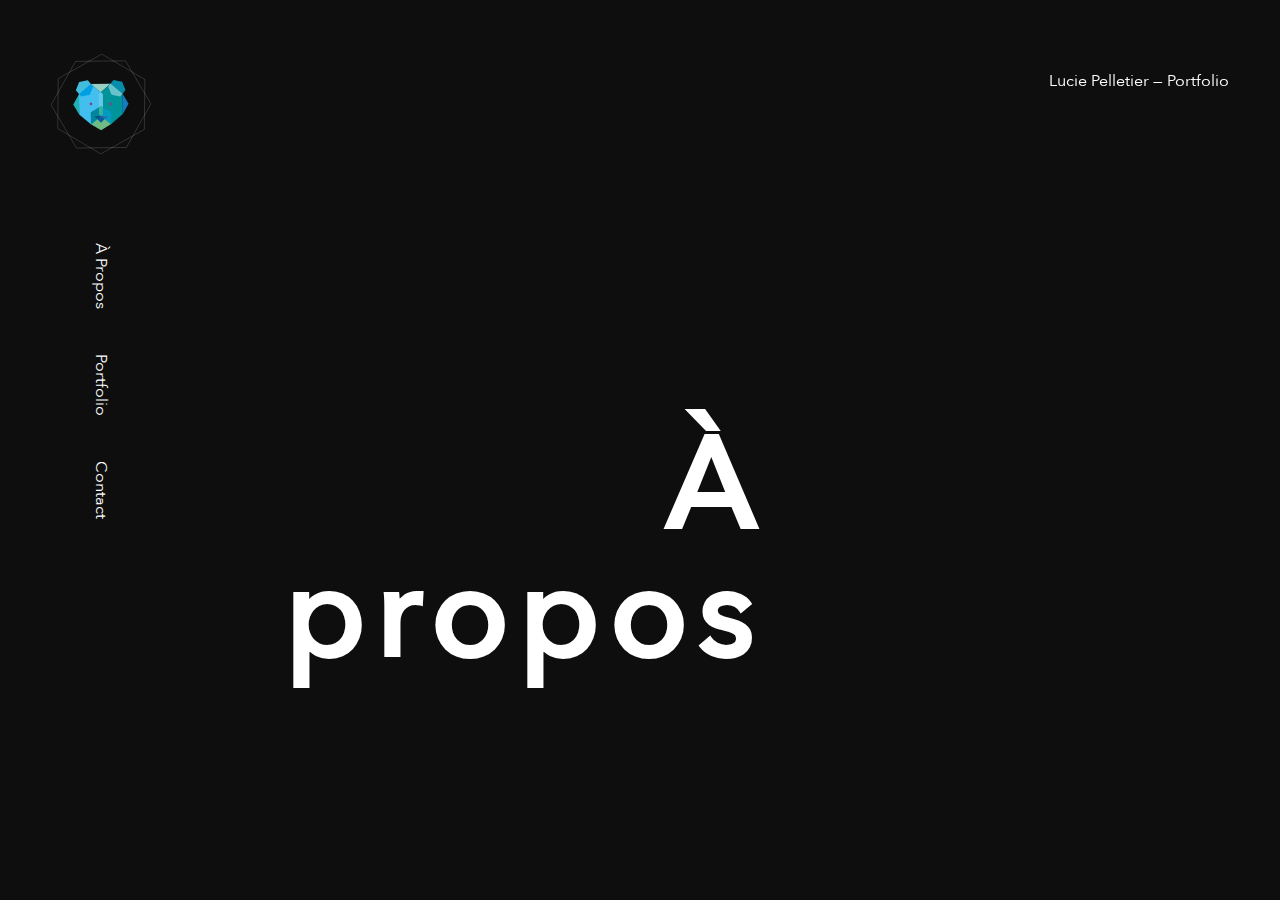
<file: about.html>
<!DOCTYPE html>
<html lang="fr" dir="ltr">
  <head>
    <meta charset="utf-8">
    <title></title>
    <link rel="stylesheet" href="font/avenir-next/AvenirNext-Medium-06-export/AvenirNext-Medium-06.css">
    <link rel="stylesheet" href="font/avenir-next/AvenirNext-Regular-08-export/AvenirNext-Regular-08.css">
    <link rel="stylesheet" href="font/Neuro-Bold-export/Neuro-Bold.css">
    <link rel="stylesheet" href="css/main.css">
    <link rel="stylesheet" href="css/about.css">
  </head>
  <body>
      <div class="vertical-bar home">
        <a href="index.html"><div class="logo"></div></a>
        <div class="text-vertical">
          <a href="about.html" class="vertical-item" style="margin-top: 20vh;">À Propos</a>
        </div>
        <div class="text-vertical">
            <a href="portfolio.html" class="vertical-item">Portfolio</a>
        </div>
        <div class="text-vertical">
            <a href="contact.html" class="vertical-item">Contact</a>
        </div>
      </div>
      <div class="content-section">
        <h2 class="content-text">À propos</h2>
      </div>
      <div class="mentions">
        <p>Lucie Pelletier — Portfolio</p>
      </div>
      <script src="js/imagesloaded.pkgd.min.js"></script>
      <script src="js/charming.min.js"></script>
      <script src="js/anime.min.js"></script>
      <script src="js/main.js"></script>
  </body>
</html>
</file>
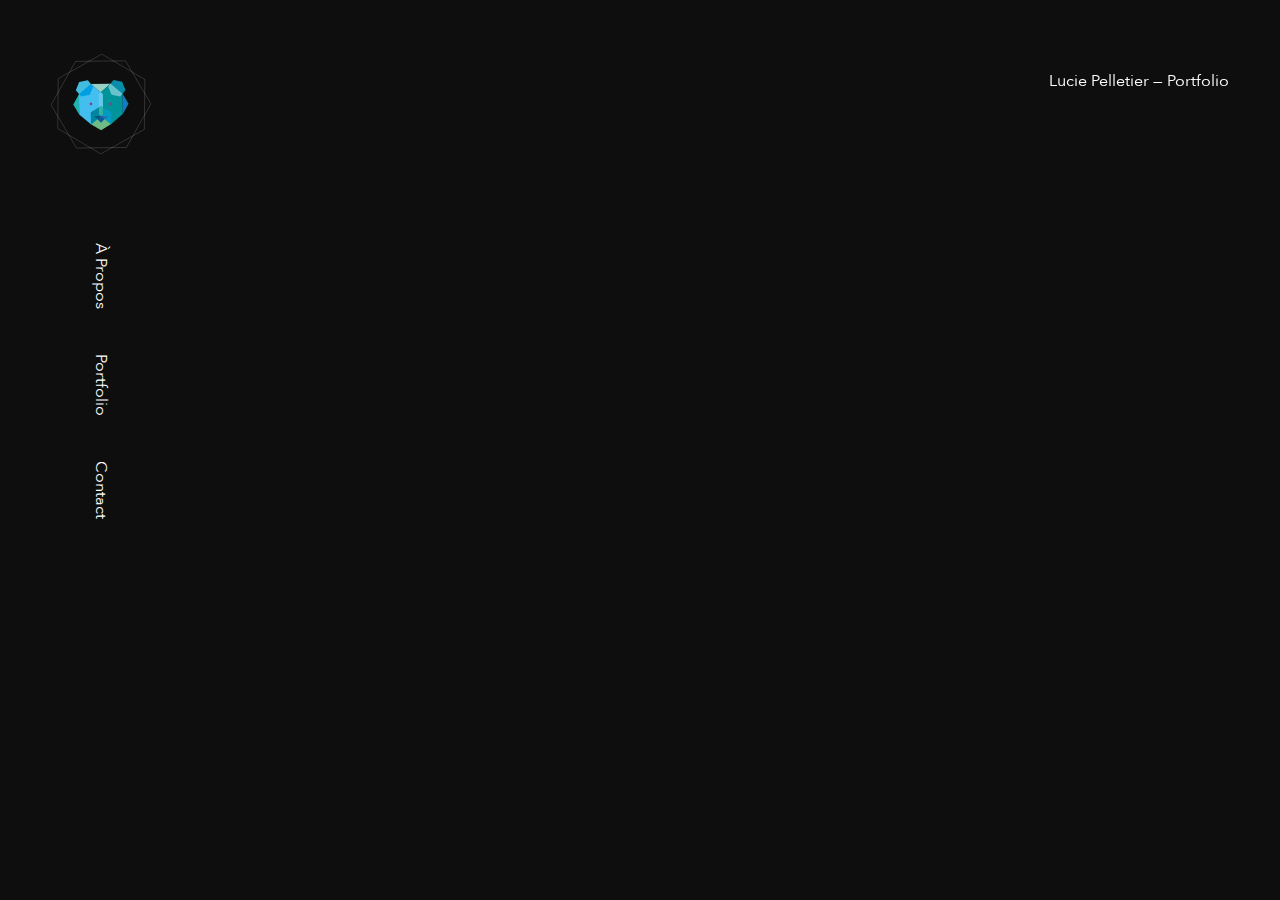
<file: blank.html>
<!DOCTYPE html>
<html lang="fr" dir="ltr">
  <head>
    <meta charset="utf-8">
    <title></title>
    <link rel="stylesheet" href="font/avenir-next/AvenirNext-Medium-06-export/AvenirNext-Medium-06.css">
    <link rel="stylesheet" href="font/avenir-next/AvenirNext-Regular-08-export/AvenirNext-Regular-08.css">
    <link rel="stylesheet" href="font/Neuro-Bold-export/Neuro-Bold.css">
    <link rel="stylesheet" href="css/main.css">
  </head>
  <body>
      <div class="vertical-bar home">
        <a href="index.html"><div class="logo"></div></a>
        <div class="text-vertical">
          <a href="about.html" class="vertical-item" style="margin-top: 20vh;">À Propos</a>
        </div>
        <div class="text-vertical">
            <a href="portfolio.html" class="vertical-item">Portfolio</a>
        </div>
        <div class="text-vertical">
            <a href="contact.html" class="vertical-item">Contact</a>
        </div>
      </div>

      <div class="mentions">
        <p>Lucie Pelletier — Portfolio</p>
      </div>
  </body>
</html>
</file>
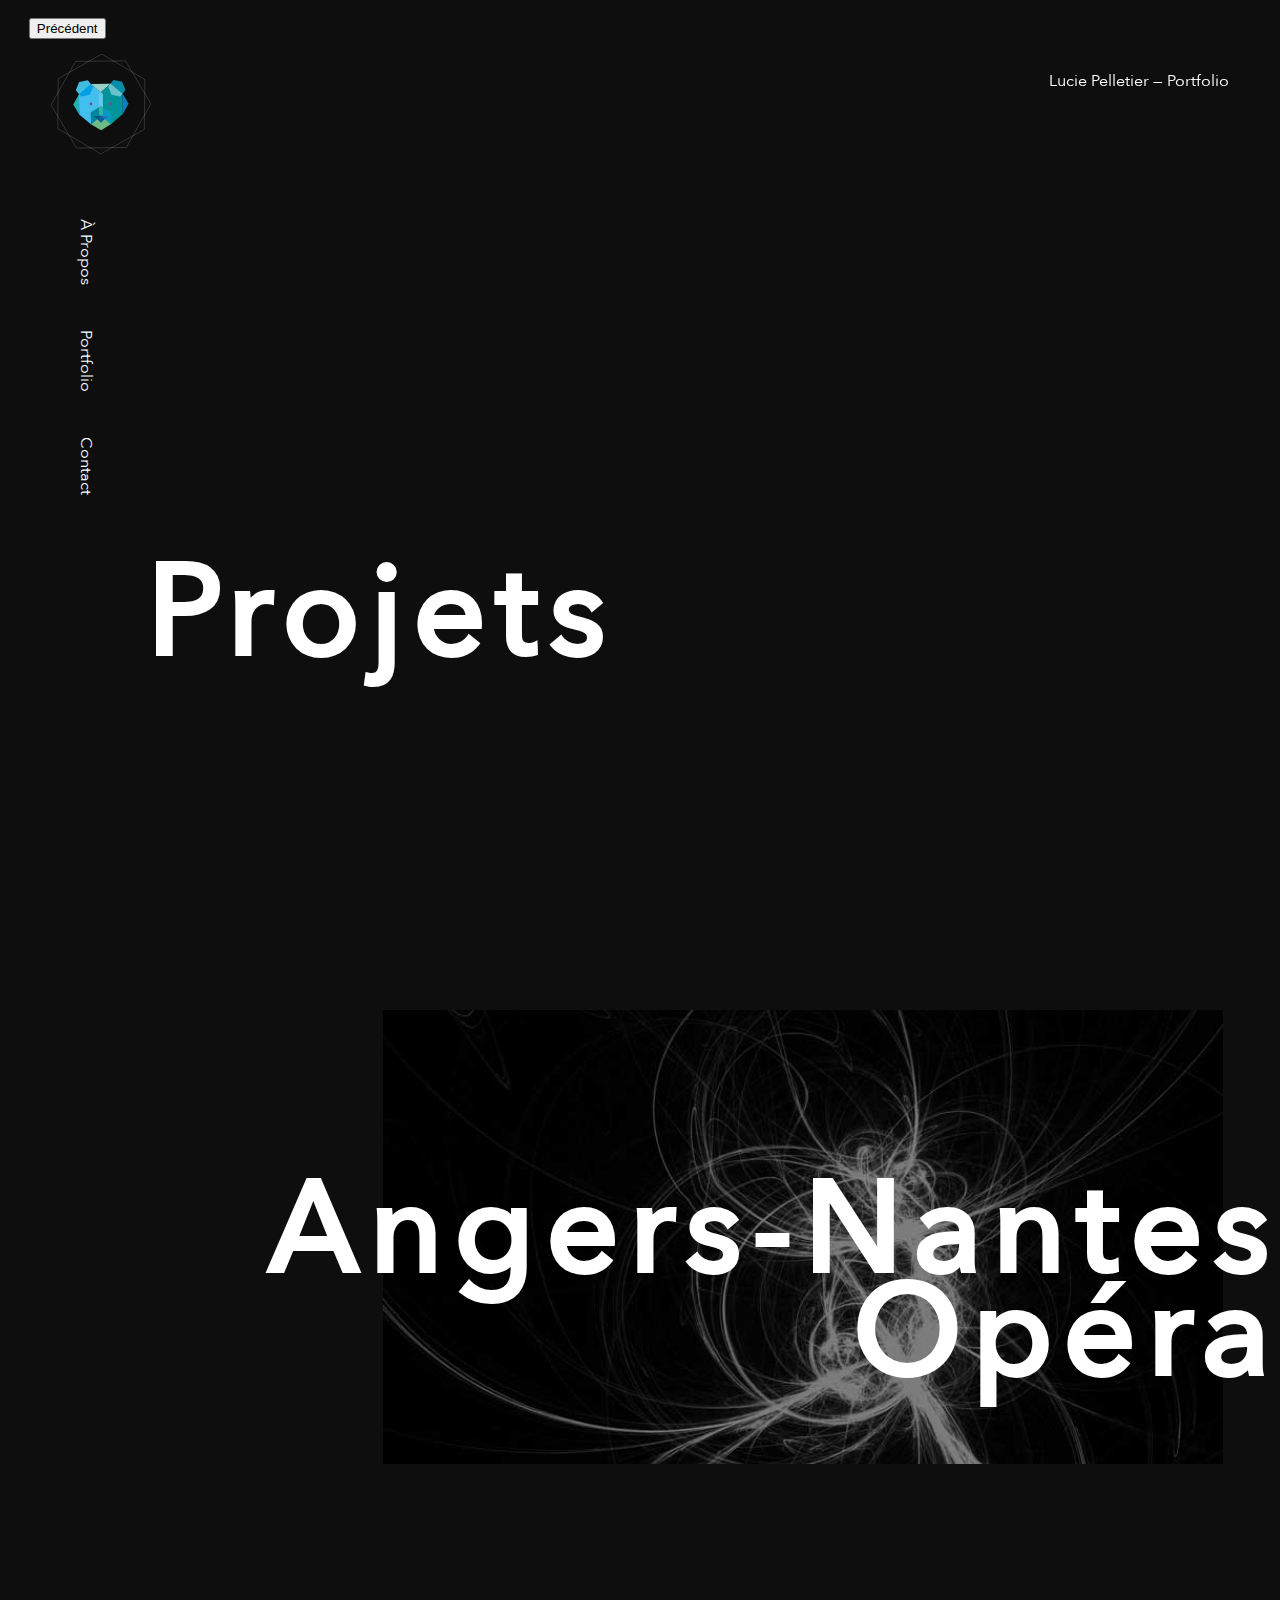
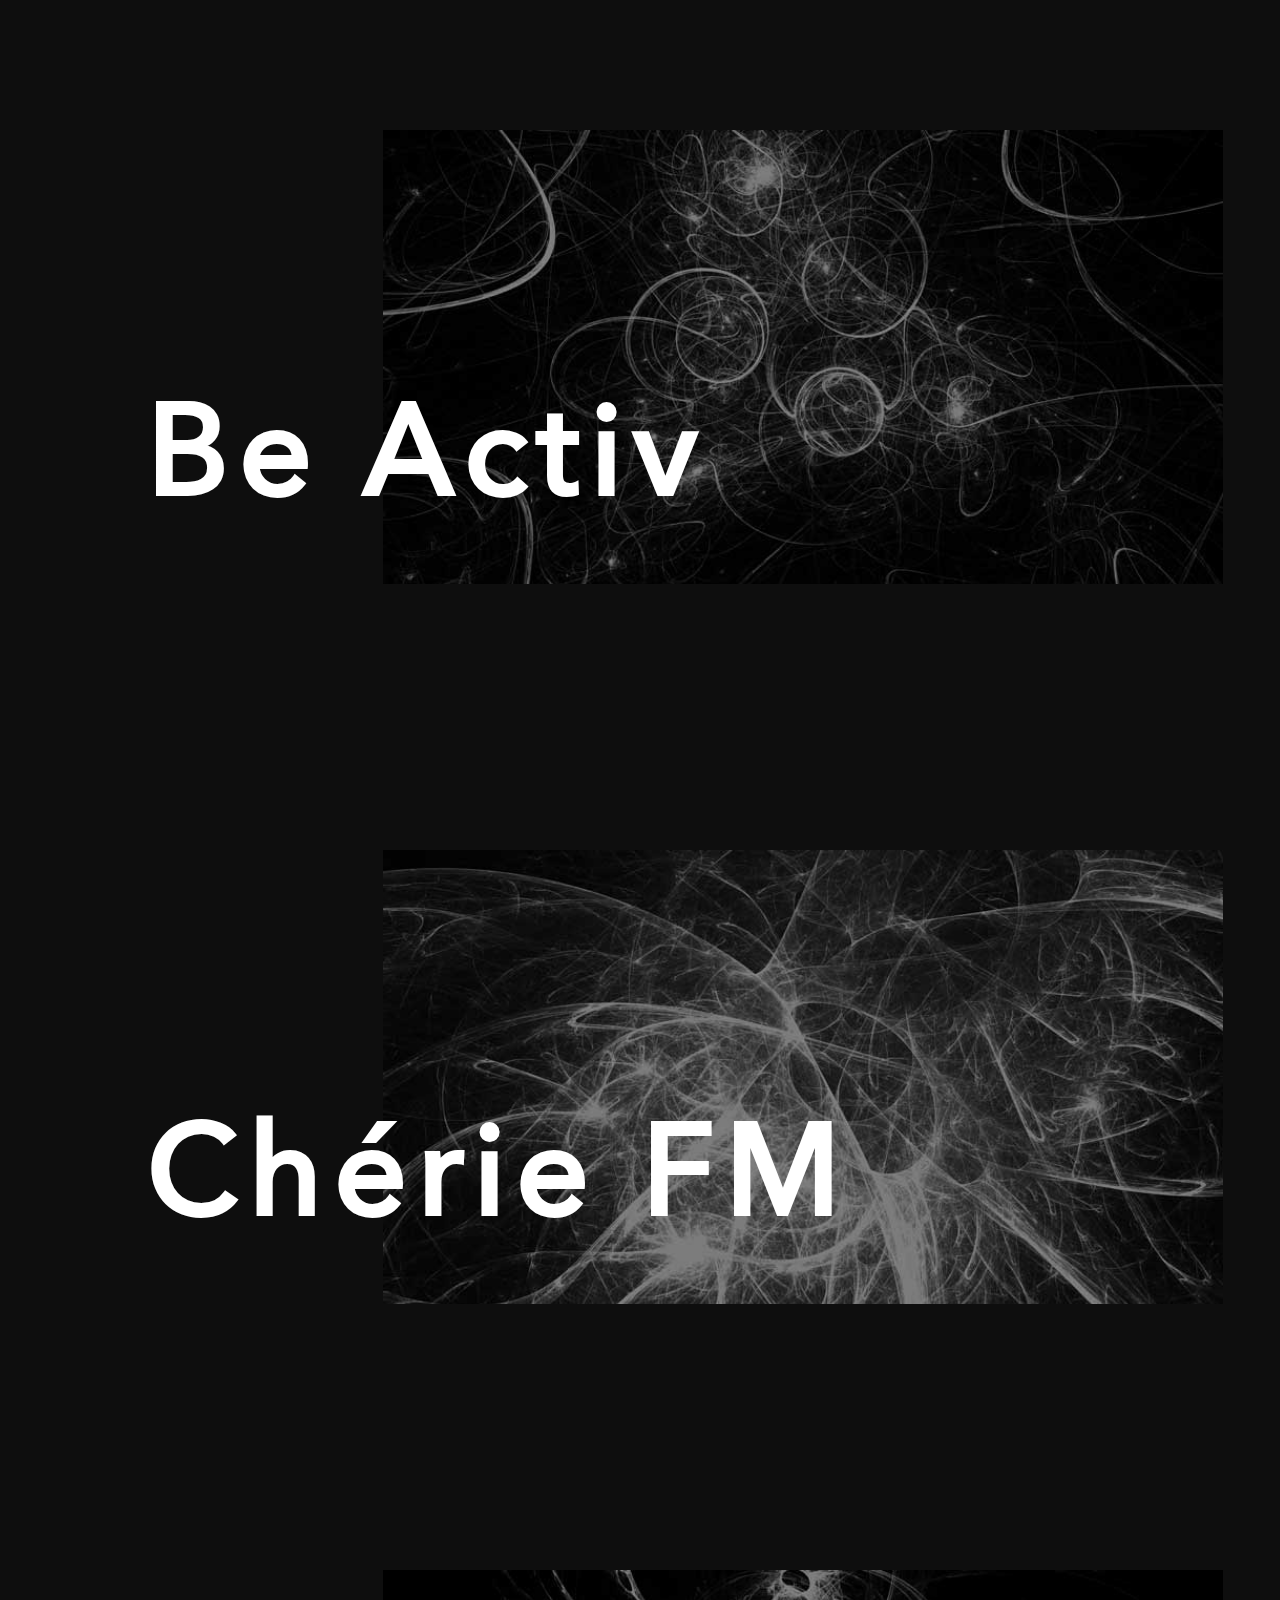
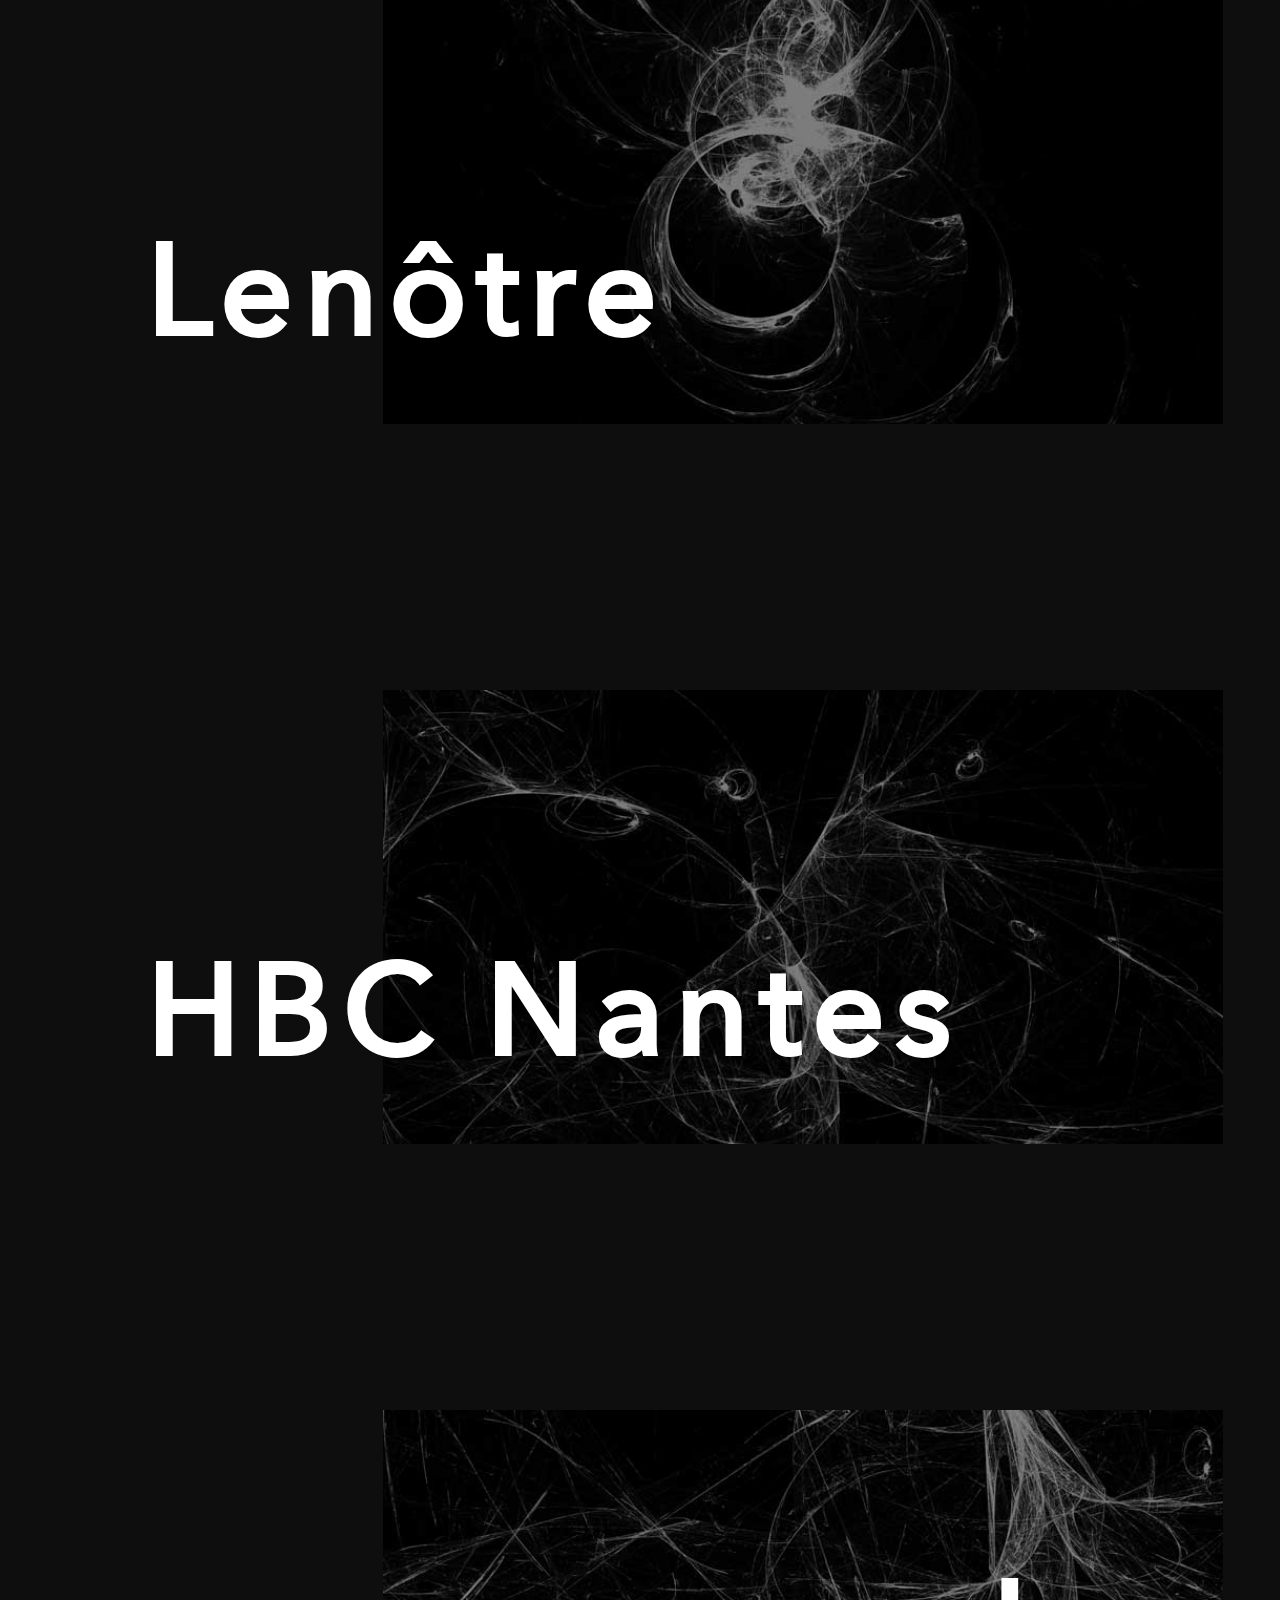
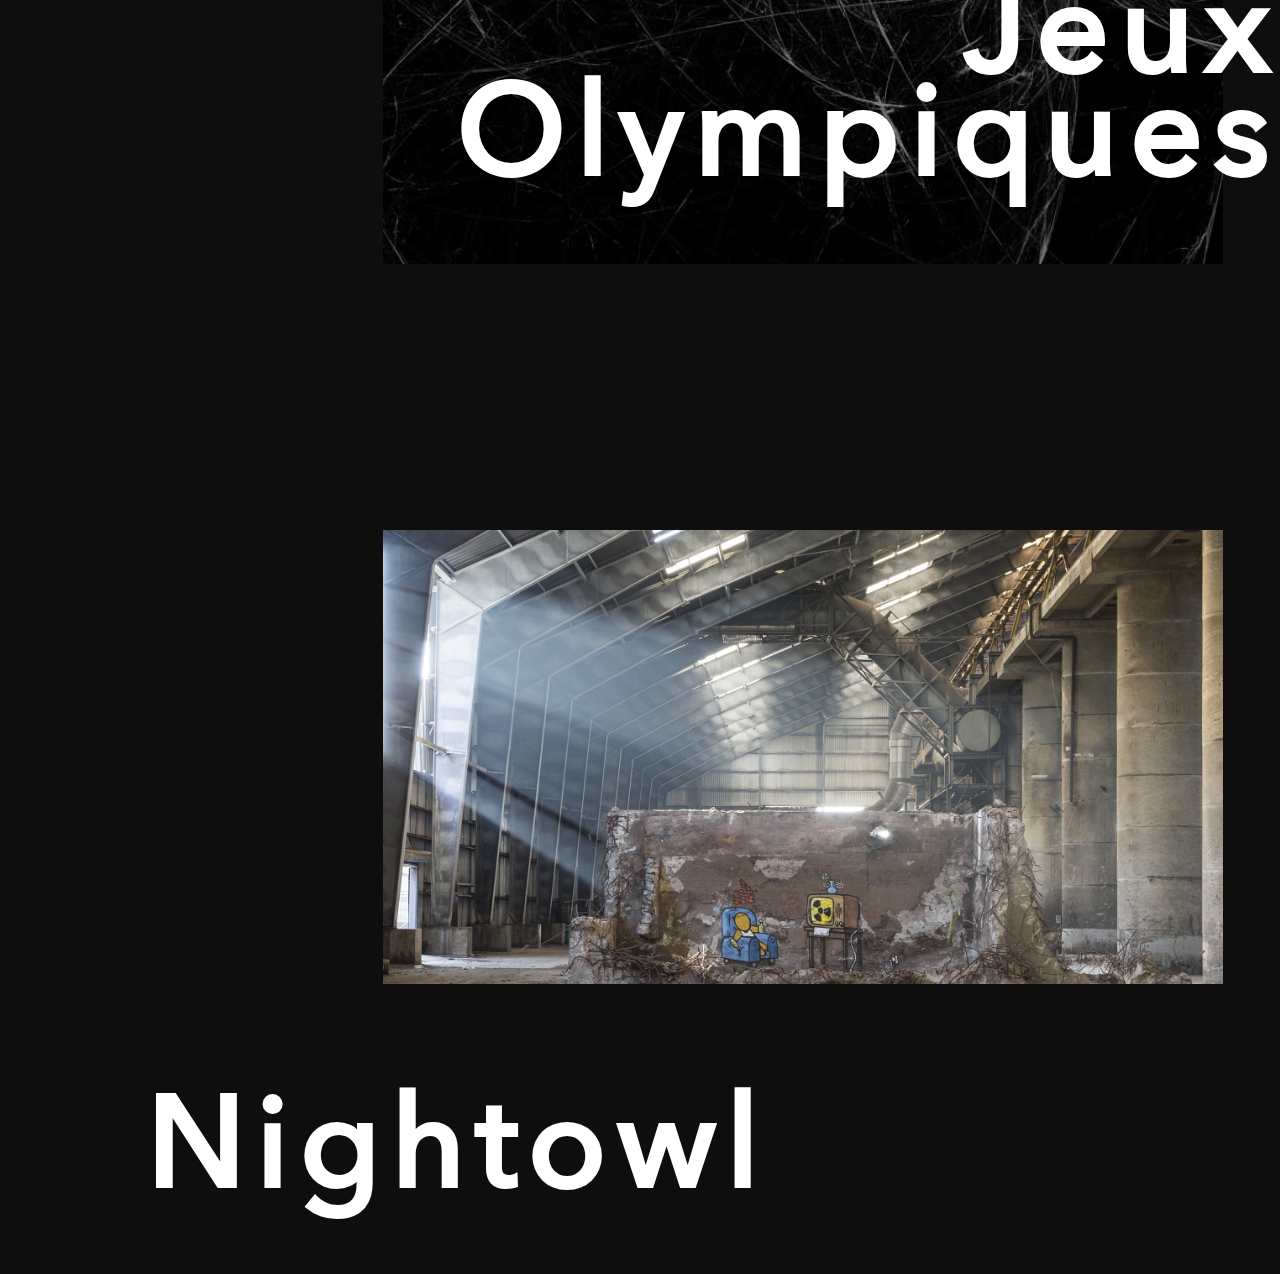
<file: portfolio.html>
<!DOCTYPE html>
<html lang="fr" dir="ltr">

<head>
  <meta charset="utf-8">
  <title></title>
  <link rel="stylesheet" href="font/avenir-next/AvenirNext-Medium-06-export/AvenirNext-Medium-06.css">
  <link rel="stylesheet" href="font/avenir-next/AvenirNext-Regular-08-export/AvenirNext-Regular-08.css">
  <link rel="stylesheet" href="font/Neuro-Bold-export/Neuro-Bold.css">
  <link rel="stylesheet" href="css/main.css">
  <link rel="stylesheet" href="css/portfolio.css">
  <link rel="stylesheet" href="css/glitch.css">
</head>

<body>
  <div class="vertical-bar home">
    <a href="index.html">
      <div class="logo"></div>
    </a>
    <form>
      <input type="button" value="Précédent" onclick="history.back()">
    </form>
    <div class="text-vertical">
      <a href="about.html" class="vertical-item" style="margin-top: 15vh;">À Propos</a>
    </div>
    <div class="text-vertical">
      <a href="portfolio.html" class="vertical-item">Portfolio</a>
    </div>
    <div class="text-vertical">
      <a href="contact.html" class="vertical-item">Contact</a>
    </div>
  </div>
  <main>
    <div class="content">
      <div class="content-section">
        <h2 class="content-text">Projets</h2>
      </div>
      <div class="content-section">
        <a class="content-link" href="projet.html">
          <div class="glitch">
            <div class="glitch-img img_1"></div>
            <div class="glitch-img img_1"></div>
            <div class="glitch-img img_1"></div>
            <div class="glitch-img img_1"></div>
            <div class="glitch-img img_1"></div>
          </div>
        </a>
        <h2 class="content-text">Angers-Nantes Opéra</h2>
      </div>
      <div class="content-section">
        <a class="content-link">
          <div class="glitch">
            <div class="glitch-img img_2"></div>
            <div class="glitch-img img_2"></div>
            <div class="glitch-img img_2"></div>
            <div class="glitch-img img_2"></div>
            <div class="glitch-img img_2"></div>
          </div>
        </a>
        <h2 class="content-text">Be Activ</h2>
      </div>
      <div class="content-section">
        <a class="content-link">
          <div class="glitch">
            <div class="glitch-img img_3"></div>
            <div class="glitch-img img_3"></div>
            <div class="glitch-img img_3"></div>
            <div class="glitch-img img_3"></div>
            <div class="glitch-img img_3"></div>
          </div>
        </a>
        <h2 class="content-text">Chérie FM</h2>
      </div>
      <div class="content-section">
        <a class="content-link">
          <div class="glitch">
            <div class="glitch-img img_4"></div>
            <div class="glitch-img img_4"></div>
            <div class="glitch-img img_4"></div>
            <div class="glitch-img img_4"></div>
            <div class="glitch-img img_4"></div>
          </div>
        </a>
        <h2 class="content-text">Lenôtre</h2>
      </div>
      <div class="content-section">
        <a class="content-link">
          <div class="glitch">
            <div class="glitch-img img_5"></div>
            <div class="glitch-img img_5"></div>
            <div class="glitch-img img_5"></div>
            <div class="glitch-img img_5"></div>
            <div class="glitch-img img_5"></div>
          </div>
        </a>
        <h2 class="content-text">HBC Nantes</h2>
      </div>
      <div class="content-section">
        <a class="content-link content-link">
          <div class="glitch">
            <div class="glitch-img img_6"></div>
            <div class="glitch-img img_6"></div>
            <div class="glitch-img img_6"></div>
            <div class="glitch-img img_6"></div>
            <div class="glitch-img img_6"></div>
          </div></a>
        <h2 class="content-text">Jeux Olympiques</h2>
      </div>
      <div class="content-section">
        <a class="content-link content-link nobottom">
          <div class="glitch">
            <div class="glitch-img img_7"></div>
            <div class="glitch-img img_7"></div>
            <div class="glitch-img img_7"></div>
            <div class="glitch-img img_7"></div>
            <div class="glitch-img img_7"></div>
          </div>
        </a>
        <h2 class="content-text">Nightowl</h2>
      </div>
    </div>
  </main>
  <div class="mentions">
    <p>Lucie Pelletier — Portfolio</p>
  </div>
  <script src="js/imagesloaded.pkgd.min.js"></script>
  <script src="js/charming.min.js"></script>
  <script src="js/anime.min.js"></script>
  <script src="js/main.js"></script>
</body>

</html>
</file>
<file: font/avenir-next/AvenirNext-Medium-06-export/AvenirNext-Medium-06.css>
@font-face {
    font-family:"Avenir Next Medium";
    src:url("AvenirNext-Medium-06.woff2") format("woff2"),url("AvenirNext-Medium-06.woff") format("woff"),url("AvenirNext-Medium-06.otf") format("opentype");
    font-style:normal;font-weight:400;
}
</file>
<file: font/avenir-next/AvenirNext-Regular-08-export/AvenirNext-Regular-08.css>
@font-face {
    font-family:"Avenir Next Regular";
    src:url("AvenirNext-Regular-08.woff2") format("woff2"),url("AvenirNext-Regular-08.woff") format("woff"),url("AvenirNext-Regular-08.otf") format("opentype");
    font-style:normal;font-weight:400;
}
</file>
<file: font/Neuro-Bold-export/Neuro-Bold.css>
@font-face {
    font-family:"Neuro-Bold";
    src:url("Neuro-Bold.woff2") format("woff2"),url("Neuro-Bold.woff") format("woff"),url("Neuro-Bold.otf") format("opentype");
    font-style:normal;font-weight:400;
}
</file>
<file: css/main.css>
/******************* TEXT ********************/

* {
  --title-size: 8em;
  --title-color: var(--white);

  --text-size: 1em;
  --text-color: var(--white);

  --menu-size: 5em;
  --menu-color: var(--white);


  --font-regular: "Avenir Next Regular";
  --font-medium: "Avenir Next Medium";
  --font-extra: "Neuro-Bold";
}

/******************* COLORS ********************/

* {
  --black: #0e0e0e;
  --white: #ffffff;
  --grey: #868686;
  --purple: #8a3b8e;
  --turquoise: #45cfdd;
}

* {
  --background: var(--black);
}

/******************* LOGO ********************/

.logo {
  height: 100px;
  width: 100px;
  background-image: url(../img/logo/svg/logo_fond_noir.svg);
  background-repeat: no-repeat;
  position: fixed;
  left: 4vw;
  top: 6vh;
}

/******************* BODY ********************/

body {
  margin: 0;
  background-color: var(--background);
  display: flex;
	flex-direction: row;
}

/******************* VERTICAL MENU ********************/

.vertical-bar {
  height: 80vh;
  width: 10vw;
  margin: 2vh;
  display: flex;
  flex-direction: column;
  align-items: center;
}

.text-vertical {
  writing-mode: vertical-rl;
  text-orientation: mixed;
  margin-top: 5vh;
  margin-left: 3vw;
  justify-content: space-around;
}

.vertical-item {
  font-family: var(--font-regular);
  font-size: var(--text-size);
  text-decoration: none;
  color: var(--menu-color);
}

/******************* MENTIONS ********************/

.mentions {
  font-family: var(--font-regular);
  color: var(--text-color);
  position: fixed;
  right: 4vw;
  top: 6vh;
}
</file>
<file: css/about.css>
/* PAGE TITLE  */

.content-section {
	position: relative;
	text-align: right;
	padding: 0 6vmax;
}

.content-text {
	position: absolute;
	bottom: 6vmax;
	left: -5vw;
	padding-left: 6vmax;
	z-index: 1000;
	line-height: 0.8;
  color: var(--title-color);
	font-size: var(--title-size);
	font-family: var(--font-medium);
	letter-spacing: 0.08em;
	margin: 0;
	line-height: 1;
  width: 46vw;
}
</file>
<file: css/portfolio.css>
main {
	position: relative;
}

.content {
	position: relative;
	display: block;
}

.content-section {
	position: relative;
	text-align: right;
	padding: 0 6vmax;
}

.content-section:first-child {
	margin: 0 0 30vh;
}

.content-section:last-child {
	margin: 30vh 0 0;
}

.content-section:first-child, .content-section:last-child {
	height: calc(100vh - 9.875em);
	text-align: left;
}

.content-text {
	color: var(--title-color);
	font-size: var(--title-size);
	font-family: var(--font-medium);
	letter-spacing: 0.08em;
	margin: 0;
	line-height: 1;
	position: absolute;
	bottom: 6vmax;
	left: -5vw;
	padding-left: 6vmax;
	z-index: 1000;
	line-height: 0.8;
}

.content-link {
	display: block;
	position: relative;
	max-width: 100%;
	margin: 10vh 0 30vh 15vw;
}

.nobottom {
	margin-bottom: 10vh;
}

@media screen and (max-width: 50em) {

.content-text {
		bottom: 7rem;
	}

	.content-section:first-child, .content-section:last-child {
		height: calc(100vh - 13.875em);
	}

}
</file>
<file: css/glitch.css>
.glitch {
	position: relative;
	width: 800px;
	height: 450px;
	margin: 0 auto;
	--gap-horizontal: 20px;
	--gap-vertical: 2px;
	--time-anim: 2.25s;
}

.glitch:hover {
	cursor: crosshair;
}

.img_1 {
	background: url(../img/set1/1.jpg);
}

.img_2 {
	background: url(../img/set1/2.jpg);
}

.img_3 {
	background: url(../img/set1/3.jpg);
}

.img_4 {
	background: url(../img/set1/4.jpg);
}

.img_5 {
	background: url(../img/set1/5.jpg);
}

.img_6 {
	background: url(../img/set1/6.jpg);
}

.img_7 {
	background: url(../img/j1.jpg);
}

.glitch-img {
	position: absolute;
	top: calc(-1 * var(--gap-vertical));
	left: calc(-1 * var(--gap-horizontal));
	width: calc(100% + var(--gap-horizontal) * 2);
	height: calc(100% + var(--gap-vertical) * 2);
	background-color: var(--blend-color-1);
	background-size: cover;
	transform: translate3d(0,0,0);
	background-blend-mode: var(--blend-mode-1);
}

/************* Hovers ***************/

/* On hover we show the 2nd, 3rd, 4th and 5th image*/
.glitch:hover .glitch-img:nth-child(n+2) {
	opacity: 1;
}

/* Hover animations for horizontal case */
.glitch:hover .glitch-img:nth-child(2) {
	transform: translate3d(var(--gap-horizontal),0,0);
	animation: glitch-anim-1-horizontal var(--time-anim) infinite linear alternate;
}

.glitch:hover > .glitch-img:nth-child(3) {
	transform: translate3d(calc(-1 * var(--gap-horizontal)),0,0);
	animation: glitch-anim-2-horizontal var(--time-anim) infinite linear alternate;
}

.glitch:hover > .glitch-img:nth-child(4) {
	transform: translate3d(0, calc(-1 * var(--gap-vertical)), 0) scale3d(-1,-1,1);
	animation: glitch-anim-3-horizontal var(--time-anim) infinite linear alternate;
}

/* Hover flash animation on last image */
.glitch:hover > .glitch-img:nth-child(5) {
	animation: glitch-anim-flash 0.5s steps(1,end) infinite;
}

/* Animations */

@keyframes glitch-anim-1-horizontal {
	0% {
		-webkit-clip-path: polygon(0 2%, 100% 2%, 100% 5%, 0 5%);
		clip-path: polygon(0 2%, 100% 2%, 100% 5%, 0 5%);
	}
	10% {
		-webkit-clip-path: polygon(0 15%, 100% 15%, 100% 15%, 0 15%);
		clip-path: polygon(0 15%, 100% 15%, 100% 15%, 0 15%);
	}
	20% {
		-webkit-clip-path: polygon(0 10%, 100% 10%, 100% 20%, 0 20%);
		clip-path: polygon(0 10%, 100% 10%, 100% 20%, 0 20%);
	}
	30% {
		-webkit-clip-path: polygon(0 1%, 100% 1%, 100% 2%, 0 2%);
		clip-path: polygon(0 1%, 100% 1%, 100% 2%, 0 2%);
	}
	40% {
		-webkit-clip-path: polygon(0 33%, 100% 33%, 100% 33%, 0 33%);
		clip-path: polygon(0 33%, 100% 33%, 100% 33%, 0 33%);
	}
	50% {
		-webkit-clip-path: polygon(0 44%, 100% 44%, 100% 44%, 0 44%);
		clip-path: polygon(0 44%, 100% 44%, 100% 44%, 0 44%);
	}
	60% {
		-webkit-clip-path: polygon(0 50%, 100% 50%, 100% 20%, 0 20%);
		clip-path: polygon(0 50%, 100% 50%, 100% 20%, 0 20%);
	}
	70% {
		-webkit-clip-path: polygon(0 70%, 100% 70%, 100% 70%, 0 70%);
		clip-path: polygon(0 70%, 100% 70%, 100% 70%, 0 70%);
	}
	80% {
		-webkit-clip-path: polygon(0 80%, 100% 80%, 100% 80%, 0 80%);
		clip-path: polygon(0 80%, 100% 80%, 100% 80%, 0 80%);
	}
	90% {
		-webkit-clip-path: polygon(0 50%, 100% 50%, 100% 55%, 0 55%);
		clip-path: polygon(0 50%, 100% 50%, 100% 55%, 0 55%);
	}
	100% {
		-webkit-clip-path: polygon(0 70%, 100% 70%, 100% 80%, 0 80%);
		clip-path: polygon(0 70%, 100% 70%, 100% 80%, 0 80%);
	}
}

@keyframes glitch-anim-2-horizontal {
	0% {
		-webkit-clip-path: polygon(0 25%, 100% 25%, 100% 30%, 0 30%);
		clip-path: polygon(0 25%, 100% 25%, 100% 30%, 0 30%);
	}
	15% {
		-webkit-clip-path: polygon(0 3%, 100% 3%, 100% 3%, 0 3%);
		clip-path: polygon(0 3%, 100% 3%, 100% 3%, 0 3%);
	}
	22% {
		-webkit-clip-path: polygon(0 5%, 100% 5%, 100% 20%, 0 20%);
		clip-path: polygon(0 5%, 100% 5%, 100% 20%, 0 20%);
	}
	31% {
		-webkit-clip-path: polygon(0 20%, 100% 20%, 100% 20%, 0 20%);
		clip-path: polygon(0 20%, 100% 20%, 100% 20%, 0 20%);
	}
	45% {
		-webkit-clip-path: polygon(0 40%, 100% 40%, 100% 40%, 0 40%);
		clip-path: polygon(0 40%, 100% 40%, 100% 40%, 0 40%);
	}
	51% {
		-webkit-clip-path: polygon(0 52%, 100% 52%, 100% 59%, 0 59%);
		clip-path: polygon(0 52%, 100% 52%, 100% 59%, 0 59%);
	}
	63% {
		-webkit-clip-path: polygon(0 60%, 100% 60%, 100% 60%, 0 60%);
		clip-path: polygon(0 60%, 100% 60%, 100% 60%, 0 60%);
	}
	76% {
		-webkit-clip-path: polygon(0 75%, 100% 75%, 100% 75%, 0 75%);
		clip-path: polygon(0 75%, 100% 75%, 100% 75%, 0 75%);
	}
	81% {
		-webkit-clip-path: polygon(0 65%, 100% 65%, 100% 40%, 0 40%);
		clip-path: polygon(0 65%, 100% 65%, 100% 40%, 0 40%);
	}
	94% {
		-webkit-clip-path: polygon(0 45%, 100% 45%, 100% 50%, 0 50%);
		clip-path: polygon(0 45%, 100% 45%, 100% 50%, 0 50%);
	}
	100% {
		-webkit-clip-path: polygon(0 14%, 100% 14%, 100% 33%, 0 33%);
		clip-path: polygon(0 14%, 100% 14%, 100% 33%, 0 33%);
	}
}

@keyframes glitch-anim-3-horizontal {
	0% {
		-webkit-clip-path: polygon(0 1%, 100% 1%, 100% 3%, 0 3%);
		clip-path: polygon(0 1%, 100% 1%, 100% 3%, 0 3%);
	}
	5% {
		-webkit-clip-path: polygon(0 10%, 100% 10%, 100% 9%, 0 9%);
		clip-path: polygon(0 10%, 100% 10%, 100% 9%, 0 9%);
	}
	10% {
		-webkit-clip-path: polygon(0 5%, 100% 5%, 100% 6%, 0 6%);
		clip-path: polygon(0 5%, 100% 5%, 100% 6%, 0 6%);
	}
	25% {
		-webkit-clip-path: polygon(0 20%, 100% 20%, 100% 20%, 0 20%);
		clip-path: polygon(0 20%, 100% 20%, 100% 20%, 0 20%);
	}
	27% {
		-webkit-clip-path: polygon(0 10%, 100% 10%, 100% 10%, 0 10%);
		clip-path: polygon(0 10%, 100% 10%, 100% 10%, 0 10%);
	}
	30% {
		-webkit-clip-path: polygon(0 30%, 100% 30%, 100% 25%, 0 25%);
		clip-path: polygon(0 30%, 100% 30%, 100% 25%, 0 25%);
	}
	33% {
		-webkit-clip-path: polygon(0 15%, 100% 15%, 100% 16%, 0 16%);
		clip-path: polygon(0 15%, 100% 15%, 100% 16%, 0 16%);
	}
	37% {
		-webkit-clip-path: polygon(0 40%, 100% 40%, 100% 39%, 0 39%);
		clip-path: polygon(0 40%, 100% 40%, 100% 39%, 0 39%);
	}
	40% {
		-webkit-clip-path: polygon(0 20%, 100% 20%, 100% 21%, 0 21%);
		clip-path: polygon(0 20%, 100% 20%, 100% 21%, 0 21%);
	}
	45% {
		-webkit-clip-path: polygon(0 60%, 100% 60%, 100% 55%, 0 55%);
		clip-path: polygon(0 60%, 100% 60%, 100% 55%, 0 55%);
	}
	50% {
		-webkit-clip-path: polygon(0 30%, 100% 30%, 100% 31%, 0 31%);
		clip-path: polygon(0 30%, 100% 30%, 100% 31%, 0 31%);
	}
	53% {
		-webkit-clip-path: polygon(0 70%, 100% 70%, 100% 69%, 0 69%);
		clip-path: polygon(0 70%, 100% 70%, 100% 69%, 0 69%);
	}
	57% {
		-webkit-clip-path: polygon(0 40%, 100% 40%, 100% 41%, 0 41%);
		clip-path: polygon(0 40%, 100% 40%, 100% 41%, 0 41%);
	}
	60% {
		-webkit-clip-path: polygon(0 80%, 100% 80%, 100% 75%, 0 75%);
		clip-path: polygon(0 80%, 100% 80%, 100% 75%, 0 75%);
	}
	65% {
		-webkit-clip-path: polygon(0 50%, 100% 50%, 100% 51%, 0 51%);
		clip-path: polygon(0 50%, 100% 50%, 100% 51%, 0 51%);
	}
	70% {
		-webkit-clip-path: polygon(0 90%, 100% 90%, 100% 90%, 0 90%);
		clip-path: polygon(0 90%, 100% 90%, 100% 90%, 0 90%);
	}
	73% {
		-webkit-clip-path: polygon(0 60%, 100% 60%, 100% 60%, 0 60%);
		clip-path: polygon(0 60%, 100% 60%, 100% 60%, 0 60%);
	}
	80% {
		-webkit-clip-path: polygon(0 100%, 100% 100%, 100% 99%, 0 99%);
		clip-path: polygon(0 100%, 100% 100%, 100% 99%, 0 99%);
	}
	100% {
		-webkit-clip-path: polygon(0 70%, 100% 70%, 100% 71%, 0 71%);
		clip-path: polygon(0 70%, 100% 70%, 100% 71%, 0 71%);
	}
}

/* Flash */
@keyframes glitch-anim-flash {
	0% {
		opacity: 0.2;
		transform: translate3d(var(--gap-horizontal), var(--gap-vertical), 0);
	}
	33%, 100% {
		opacity: 0;
		transform: translate3d(0,0,0);
	}
}
</file>
